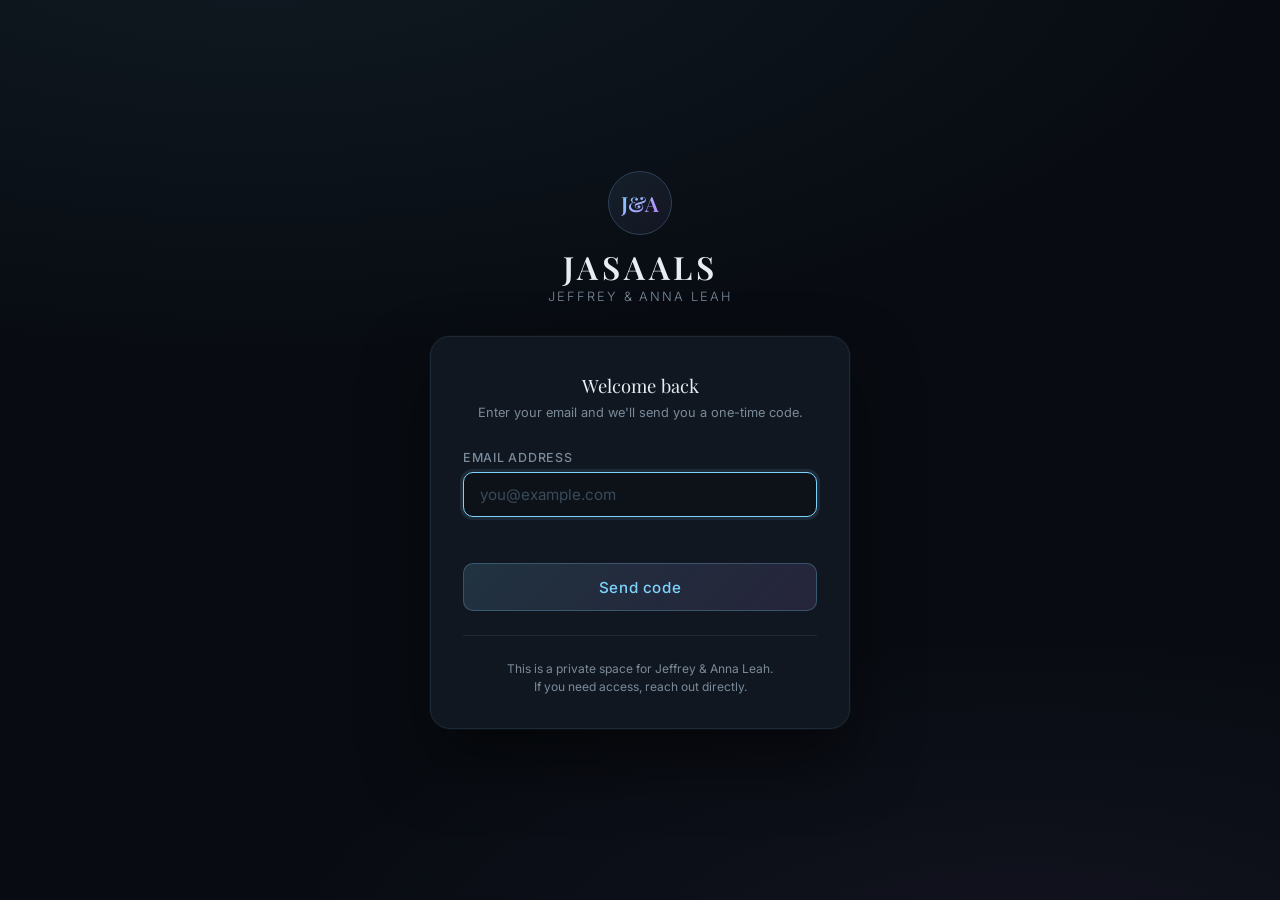
<file: index.html>
<!doctype html>
<html lang="en">
  <head>
    <meta charset="UTF-8" />
    <meta name="viewport" content="width=device-width, initial-scale=1.0" />
    <title>JASAALS</title>
    <meta name="description" content="Jeffrey + Anna Leah private story space" />
    <link rel="stylesheet" href="./styles.css" />
    <link rel="stylesheet" href="./blog.css" />
    <style>body { visibility: hidden; }</style>
  </head>
  <body>
    <header class="site-header">
      <div class="wrap">
        <div>
          <p class="eyebrow">Private Family Space</p>
          <h1>JASAALS</h1>
          <p class="subtitle">Jeffrey Alexander Spears + Anna Leah Spears</p>
        </div>
        <nav>
          <a href="./stories.html">Stories</a>
          <a href="./tech.html">Techy Corner</a>
          <a href="./vlog.html">Vlog</a>
          <a href="./gallery.html">Gallery</a>
          <a href="#vision">Vision Board</a>
          <a href="#dreams">Dream List</a>
          <a href="./worldview.html">WorldView</a>
        </nav>
      </div>
    </header>
    <main class="wrap">
      <section id="story" class="card">
        <h2><a href="./stories.html" class="section-link">Our Stories</a></h2>
        <div id="story-list" class="timeline"></div>
      </section>

      <section id="gallery" class="card">
        <h2>Favorite Pictures</h2>
        <p class="hint">Drop photos in <code>images/gallery/</code> and update <code>gallery.json</code>.</p>
        <div id="gallery-grid" class="grid"></div>
      </section>

      <section id="vision" class="card">
        <h2>Homestead Vision Board</h2>
        <p class="hint">Inspiration + notes for what we want to build.</p>
        <div id="vision-grid" class="grid"></div>
      </section>

      <section id="dreams" class="card">
        <h2>Things We Want to Build + Do</h2>
        <ul id="dream-list" class="dream-list"></ul>
      </section>
    </main>
    <footer class="wrap footer">
      <p>Private for now. Public pages can be split out later for wedding photos/blog.</p>
    </footer>
    <script type="module">
      import { requireAuth } from './auth.js';
      await requireAuth();
      document.body.style.visibility = 'visible';
    </script>
    <script src="./app.js" type="module"></script>
  </body>
</html>
</file>
<file: styles.css>
:root {
  --bg: #0d1117;
  --card: #161b22;
  --text: #e6edf3;
  --muted: #9aa4b2;
  --accent: #7dd3fc;
  --accent2: #c084fc;
  --border: #2a3340;
}
* { box-sizing: border-box; }
body {
  margin: 0;
  font-family: Inter, system-ui, -apple-system, Segoe UI, Roboto, sans-serif;
  background: radial-gradient(1200px 700px at 10% -10%, #1a2030, var(--bg));
  color: var(--text);
}
.wrap { width: min(1100px, 92%); margin: 0 auto; }
.site-header { position: sticky; top: 0; z-index: 9; backdrop-filter: blur(8px); background: rgba(13,17,23,0.7); border-bottom: 1px solid var(--border); }
.site-header .wrap { display: flex; justify-content: space-between; gap: 1rem; align-items: end; padding: 1rem 0; }
.eyebrow { color: var(--accent); text-transform: uppercase; letter-spacing: .08em; font-size: .78rem; margin: 0; }
h1 { margin: 0; font-size: clamp(1.8rem, 3vw, 2.6rem); }
.subtitle { margin: .2rem 0 0; color: var(--muted); }
nav { display: flex; flex-wrap: wrap; gap: .8rem; }
nav a { color: var(--text); text-decoration: none; border: 1px solid var(--border); border-radius: 999px; padding: .45rem .8rem; font-size: .9rem; }
nav a:hover { border-color: var(--accent); }
main { padding: 1.2rem 0 2rem; display: grid; gap: 1rem; }
.card { background: linear-gradient(180deg, #171e2a, var(--card)); border: 1px solid var(--border); border-radius: 16px; padding: 1rem; }
.card h2 { margin-top: .2rem; }
.hint { color: var(--muted); margin-top: -0.35rem; }
.timeline { display: grid; gap: .8rem; }
.timeline-item { border-left: 2px solid var(--accent2); padding-left: .8rem; }
.timeline-item h3 { margin: 0; font-size: 1rem; }
.timeline-item p { margin: .2rem 0 0; color: var(--muted); }
.grid { display: grid; grid-template-columns: repeat(auto-fill, minmax(180px, 1fr)); gap: .8rem; }
.tile { background: #0f141c; border: 1px solid var(--border); border-radius: 12px; overflow: hidden; }
.tile img { width: 100%; aspect-ratio: 4/3; object-fit: cover; display: block; background: #0b0f14; }
.tile .meta { padding: .6rem; }
.tile .meta h4 { margin: 0 0 .2rem; font-size: .95rem; }
.tile .meta p { margin: 0; color: var(--muted); font-size: .88rem; }
.dream-list { margin: 0; padding-left: 1.2rem; display: grid; gap: .45rem; }
.footer { color: var(--muted); padding-bottom: 2rem; }
code { background: #0b1220; border: 1px solid var(--border); border-radius: 6px; padding: .1rem .35rem; }


/* Gallery Carousel */
.gallery-carousel-wrapper { width: 100%; }

.gallery-carousel-row {
    display: flex;
    align-items: center;
    gap: 10px;
    margin-bottom: 16px;
}

.carousel-arrow {
    flex-shrink: 0;
    background: rgba(255,255,255,0.1);
    border: 1px solid rgba(255,255,255,0.2);
    color: #fff;
    font-size: 18px;
    width: 36px;
    height: 36px;
    border-radius: 50%;
    cursor: pointer;
    display: flex;
    align-items: center;
    justify-content: center;
    transition: background 0.2s;
    user-select: none;
}

.carousel-arrow:hover { background: rgba(255,255,255,0.25); }
.carousel-arrow:disabled { opacity: 0.3; cursor: default; }

.carousel-track-wrapper { flex: 1; overflow: hidden; }

.carousel-track {
    display: flex;
    gap: 10px;
    transition: transform 0.4s cubic-bezier(0.25, 0.46, 0.45, 0.94);
}

.carousel-track .tile {
    flex: 0 0 calc(25% - 8px);
    position: relative;
    border-radius: 8px;
    overflow: hidden;
}

.carousel-track .tile img {
    width: 100%;
    height: 160px;
    object-fit: cover;
    aspect-ratio: unset;
}

.carousel-track .tile .meta {
    position: absolute;
    bottom: 0; left: 0; right: 0;
    background: linear-gradient(transparent, rgba(0,0,0,0.7));
    padding: 8px;
}

.carousel-track .tile .meta h4 {
    margin: 0;
    font-size: 11px;
    color: #fff;
}

.carousel-dots {
    display: flex;
    justify-content: center;
    gap: 6px;
    margin-top: -8px;
    margin-bottom: 12px;
}

.carousel-dot {
    width: 6px; height: 6px;
    border-radius: 50%;
    background: rgba(255,255,255,0.25);
    cursor: pointer;
    transition: background 0.2s;
}

.carousel-dot.active { background: rgba(255,255,255,0.8); }

/* Override grid layout for gallery when carousel is active */
#gallery-grid:has(.gallery-carousel-wrapper) { display: block; }
</file>
<file: blog.css>
/* Blog & Post Styles */

/* Logo link */
.logo-link {
  text-decoration: none;
  color: inherit;
}
.logo-link:hover h1 {
  color: var(--accent);
}

/* Section header links (e.g., "Our Stories" on homepage) */
.section-link {
  color: inherit;
  text-decoration: none;
}
.section-link:hover {
  color: var(--accent);
}

/* Active nav state */
nav a.active {
  border-color: var(--accent);
  background: rgba(125, 211, 252, 0.1);
}

/* Stories listing page */
.stories-page .page-intro {
  color: var(--muted);
  margin-top: -0.5rem;
  margin-bottom: 1.5rem;
}

.stories-grid {
  display: grid;
  gap: 1.5rem;
}

.story-card {
  display: grid;
  grid-template-columns: 200px 1fr;
  gap: 1.25rem;
  background: linear-gradient(135deg, #0f141c, #161b22);
  border: 1px solid var(--border);
  border-radius: 12px;
  overflow: hidden;
  transition: border-color 0.2s, transform 0.2s;
}

.story-card:hover {
  border-color: var(--accent);
  transform: translateY(-2px);
}

.story-cover {
  width: 100%;
  height: 100%;
  min-height: 160px;
  object-fit: cover;
  background: #0b0f14;
}

/* Story card content - added left padding for cards without cover images */
.story-card-content {
  padding: 1.25rem;
  display: flex;
  flex-direction: column;
  gap: 0.5rem;
}

/* When there's no cover image, the card is just one column */
.story-card:not(:has(.story-cover)) {
  grid-template-columns: 1fr;
}

.story-date {
  color: var(--accent2);
  font-size: 0.85rem;
  text-transform: uppercase;
  letter-spacing: 0.05em;
}

.story-card h3 {
  margin: 0;
  font-size: 1.3rem;
}

.story-card h3 a {
  color: var(--text);
  text-decoration: none;
}

.story-card h3 a:hover {
  color: var(--accent);
}

.story-card p {
  color: var(--muted);
  margin: 0;
  flex: 1;
}

.read-more {
  color: var(--accent);
  text-decoration: none;
  font-size: 0.9rem;
}

.read-more:hover {
  text-decoration: underline;
}

/* Responsive: stack on mobile */
@media (max-width: 600px) {
  .story-card {
    grid-template-columns: 1fr;
  }
  .story-cover {
    height: 180px;
  }
  .story-card-content {
    padding: 1rem;
  }
}

/* Individual post page */
.post-page {
  max-width: 800px;
  margin: 0 auto;
}

.back-link {
  display: inline-block;
  color: var(--muted);
  text-decoration: none;
  font-size: 0.9rem;
  margin-bottom: 1rem;
}

.back-link:hover {
  color: var(--accent);
}

.post-header {
  margin-bottom: 1.5rem;
  border-bottom: 1px solid var(--border);
  padding-bottom: 1.5rem;
}

.post-header h1 {
  margin: 0.5rem 0 0;
  font-size: clamp(1.8rem, 4vw, 2.4rem);
  line-height: 1.2;
}

.post-cover-image {
  width: 100%;
  max-height: 450px;
  object-fit: cover;
  border-radius: 12px;
  margin-bottom: 1.5rem;
}

/* Post content (rendered Markdown) */
.post-content {
  font-size: 1.05rem;
  line-height: 1.75;
}

.post-content h2 {
  margin-top: 2rem;
  margin-bottom: 0.75rem;
  color: var(--accent);
}

.post-content h3 {
  margin-top: 1.5rem;
  margin-bottom: 0.5rem;
}

.post-content p {
  margin: 0 0 1.25rem;
}

.post-content a {
  color: var(--accent);
}

.post-content blockquote {
  border-left: 3px solid var(--accent2);
  margin: 1.5rem 0;
  padding: 0.75rem 1.25rem;
  background: rgba(192, 132, 252, 0.08);
  border-radius: 0 8px 8px 0;
  font-style: italic;
  color: var(--muted);
}

.post-content blockquote p:last-child {
  margin-bottom: 0;
}

.post-content ul,
.post-content ol {
  margin: 0 0 1.25rem;
  padding-left: 1.5rem;
}

.post-content li {
  margin-bottom: 0.4rem;
}

.post-content hr {
  border: none;
  border-top: 1px solid var(--border);
  margin: 2rem 0;
}

/* Images in posts */
.post-image {
  margin: 1.5rem 0;
}

.post-image img {
  width: 100%;
  border-radius: 10px;
  display: block;
}

.post-image figcaption {
  text-align: center;
  color: var(--muted);
  font-size: 0.9rem;
  margin-top: 0.5rem;
  font-style: italic;
}

/* Photo gallery syntax: multiple images in a row */
.post-content p:has(> img + img) {
  display: grid;
  grid-template-columns: repeat(auto-fit, minmax(200px, 1fr));
  gap: 0.75rem;
}

/* Video embeds */
.video-embed {
  position: relative;
  padding-bottom: 56.25%; /* 16:9 */
  height: 0;
  overflow: hidden;
  margin: 1.5rem 0;
  border-radius: 10px;
}

.video-embed iframe {
  position: absolute;
  top: 0;
  left: 0;
  width: 100%;
  height: 100%;
}

/* Map embeds */
.map-embed {
  margin: 1.5rem 0;
  border-radius: 10px;
  overflow: hidden;
  height: 350px;
}

.map-embed iframe {
  width: 100%;
  height: 100%;
}

/* Post navigation */
.post-nav {
  display: flex;
  justify-content: space-between;
  gap: 1rem;
  margin-bottom: 1rem;
  padding-top: 1rem;
  border-top: 1px solid var(--border);
}

.post-nav a {
  color: var(--text);
  text-decoration: none;
  padding: 0.5rem 0;
}

.post-nav a:hover {
  color: var(--accent);
}

.nav-prev {
  text-align: left;
}

.nav-next {
  text-align: right;
  margin-left: auto;
}

.loading-text {
  color: var(--muted);
  font-style: italic;
}

/* Story preview on main page */
.timeline-item.has-post h3 a {
  color: var(--text);
  text-decoration: none;
}

.timeline-item.has-post h3 a:hover {
  color: var(--accent);
}

.timeline-item .read-more {
  margin-top: 0.3rem;
  display: inline-block;
}


/* =============================================
   TECHY CORNER — Tags
   ============================================= */

.tech-tags {
  display: flex;
  flex-wrap: wrap;
  gap: 0.4rem;
  margin: 0.3rem 0 0.1rem;
}

.tech-tag {
  display: inline-block;
  background: rgba(125, 211, 252, 0.12);
  color: var(--accent);
  border: 1px solid rgba(125, 211, 252, 0.25);
  border-radius: 999px;
  padding: 0.15rem 0.65rem;
  font-size: 0.75rem;
  letter-spacing: 0.04em;
  text-transform: lowercase;
}

/* =============================================
   VLOG PAGE — Grid + Entries
   ============================================= */

.vlog-grid {
  display: flex;
  flex-direction: column;
  gap: 2.5rem;
}

.vlog-entry {
  background: linear-gradient(135deg, #0f141c, #161b22);
  border: 1px solid var(--border);
  border-radius: 14px;
  overflow: hidden;
  transition: border-color 0.2s, transform 0.2s;
}

.vlog-entry:hover {
  border-color: var(--accent);
  transform: translateY(-2px);
}

.vlog-video-wrap {
  width: 100%;
  background: #0a0d13;
}

.vlog-video-wrap video {
  width: 100%;
  display: block;
  max-height: 480px;
  background: #000;
}

.vlog-video-wrap.video-embed {
  position: relative;
  padding-bottom: 56.25%;
  height: 0;
  overflow: hidden;
}

.vlog-video-wrap.video-embed iframe {
  position: absolute;
  top: 0;
  left: 0;
  width: 100%;
  height: 100%;
}

.vlog-poster {
  width: 100%;
  max-height: 400px;
  object-fit: cover;
  display: block;
}

.vlog-meta {
  padding: 1.25rem 1.5rem 1.5rem;
  display: flex;
  flex-direction: column;
  gap: 0.4rem;
}

.vlog-meta h3 {
  margin: 0;
  font-size: 1.3rem;
  color: var(--text);
}

.vlog-meta p {
  color: var(--muted);
  margin: 0;
  font-size: 0.97rem;
}

.vlog-author {
  color: var(--muted);
  font-size: 0.85rem;
}

@media (max-width: 600px) {
  .vlog-meta {
    padding: 1rem;
  }
}
</file>
